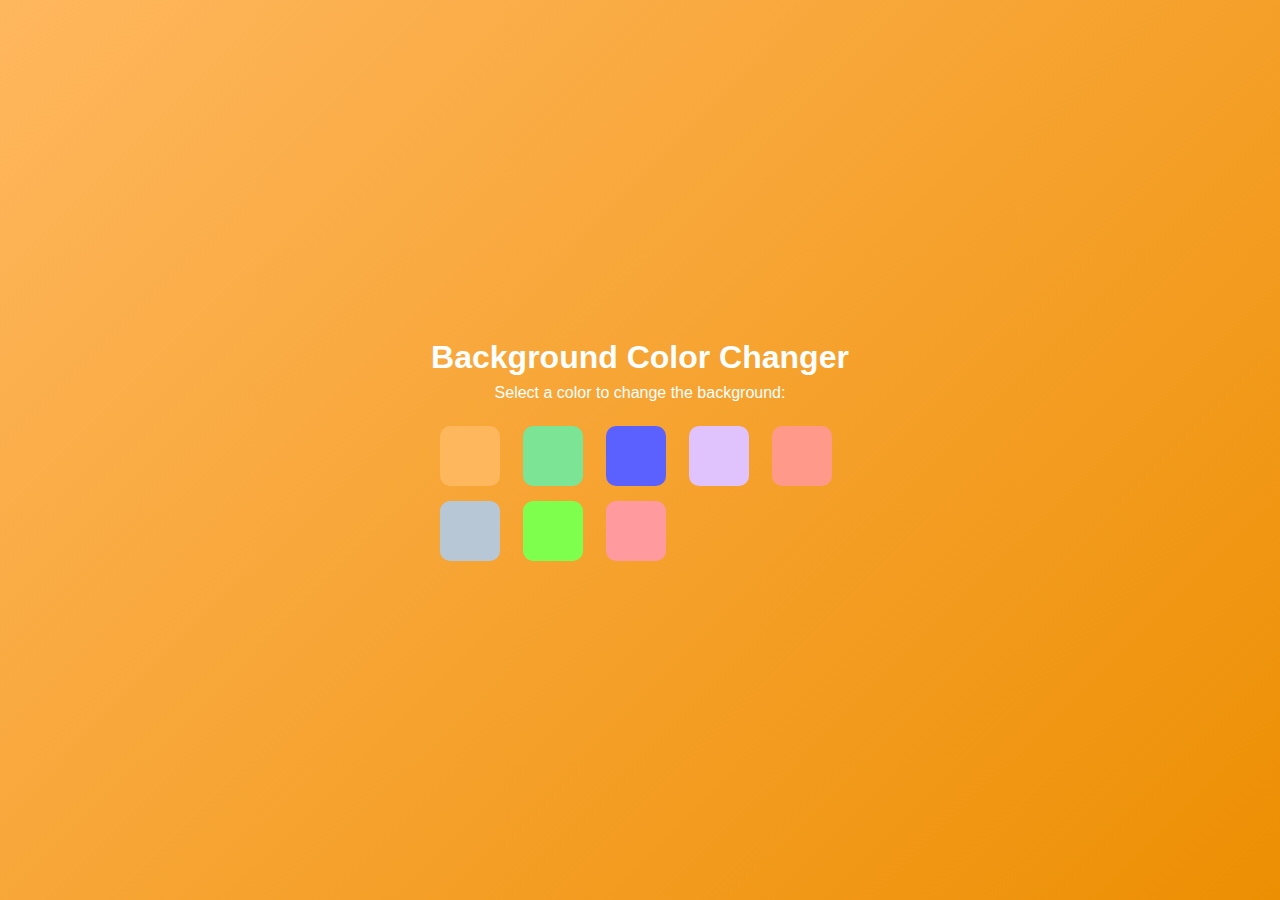
<file: project-7/index.html>
<!-- index.html -->
<!DOCTYPE html>
<html lang="en">
<head>
  <meta charset="UTF-8" />
  <meta name="viewport" content="width=device-width, initial-scale=1.0" />
  <title>Background Color Changer</title>
  <link rel="stylesheet" href="style.css" />
  <script src="script.js" defer></script>
</head>
<body>
  <div class="container">
    <h1>Background Color Changer</h1>
    <p>Select a color to change the background:</p>

    <div class="color-buttons">
      <button class="color-btn" data-color="#FFB75E"></button>
      <button class="color-btn" data-color="#7BE495"></button>
      <button class="color-btn" data-color="#5B61FF"></button>
      <button class="color-btn" data-color="#E0C3FC"></button>
      <button class="color-btn" data-color="#FF9A8B"></button>
      <button class="color-btn" data-color="#B8C7D6"></button>
      <button class="color-btn" data-color="#7FFF4D"></button>
      <button class="color-btn" data-color="#FF9A9E"></button>
    </div>
  </div>
</body>
</html>
</file>
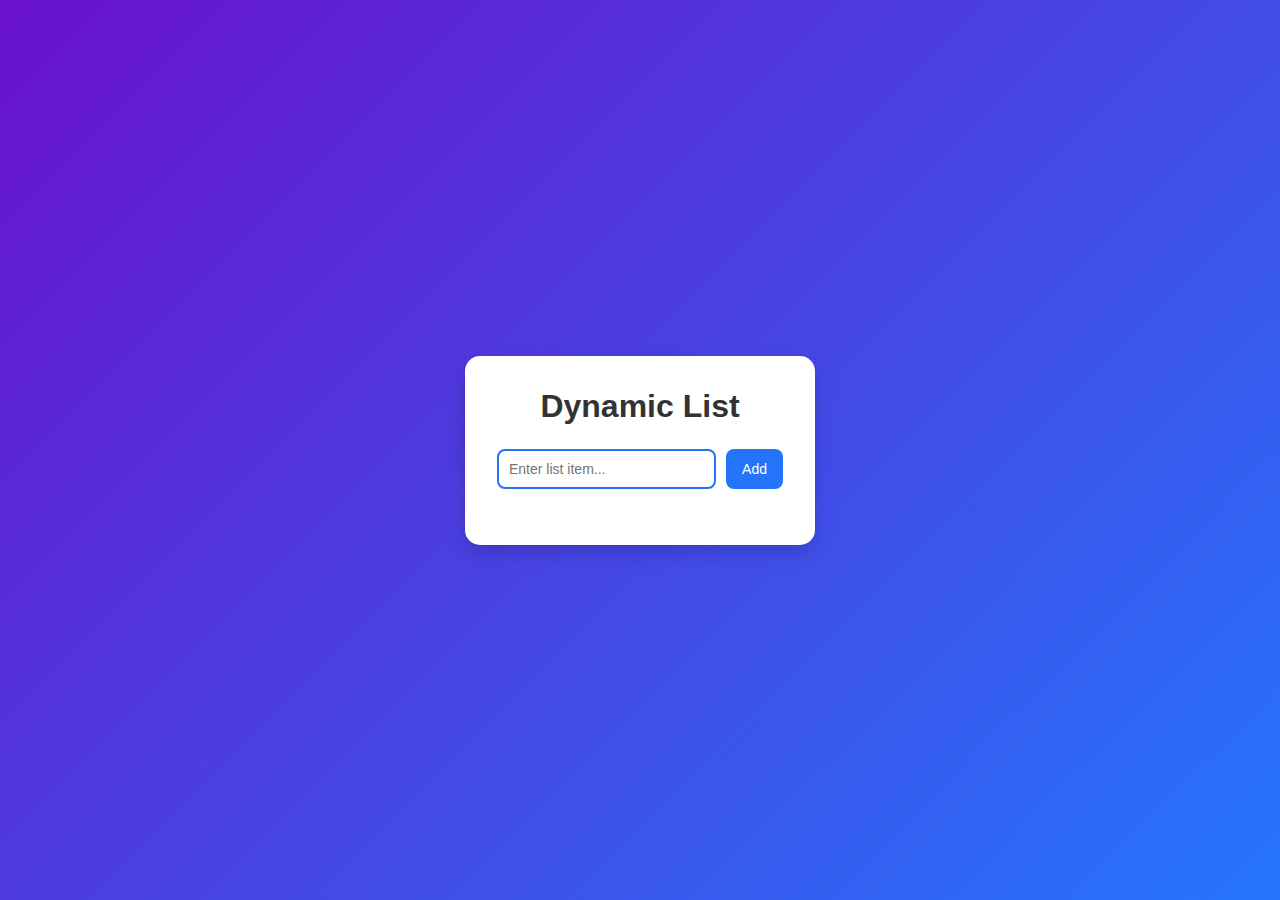
<file: project-8/index.html>
<!DOCTYPE html>
<html lang="en">
<head>
  <meta charset="UTF-8">
  <meta name="viewport" content="width=device-width, initial-scale=1.0">
  <title>Dynamic List App</title>
  <link rel="stylesheet" href="style.css">
  <script src="script.js" defer></script>
</head>
<body>
  <div class="app-container">
    <h1>Dynamic List</h1>

    <div class="input-section">
      <input type="text" id="itemInput" placeholder="Enter list item...">
      <button id="addBtn">Add</button>
    </div>

    <ul class="list-container" id="listContainer">
      <!-- Dynamically added list items will appear here -->
    </ul>
  </div>
</body>
</html>
</file>
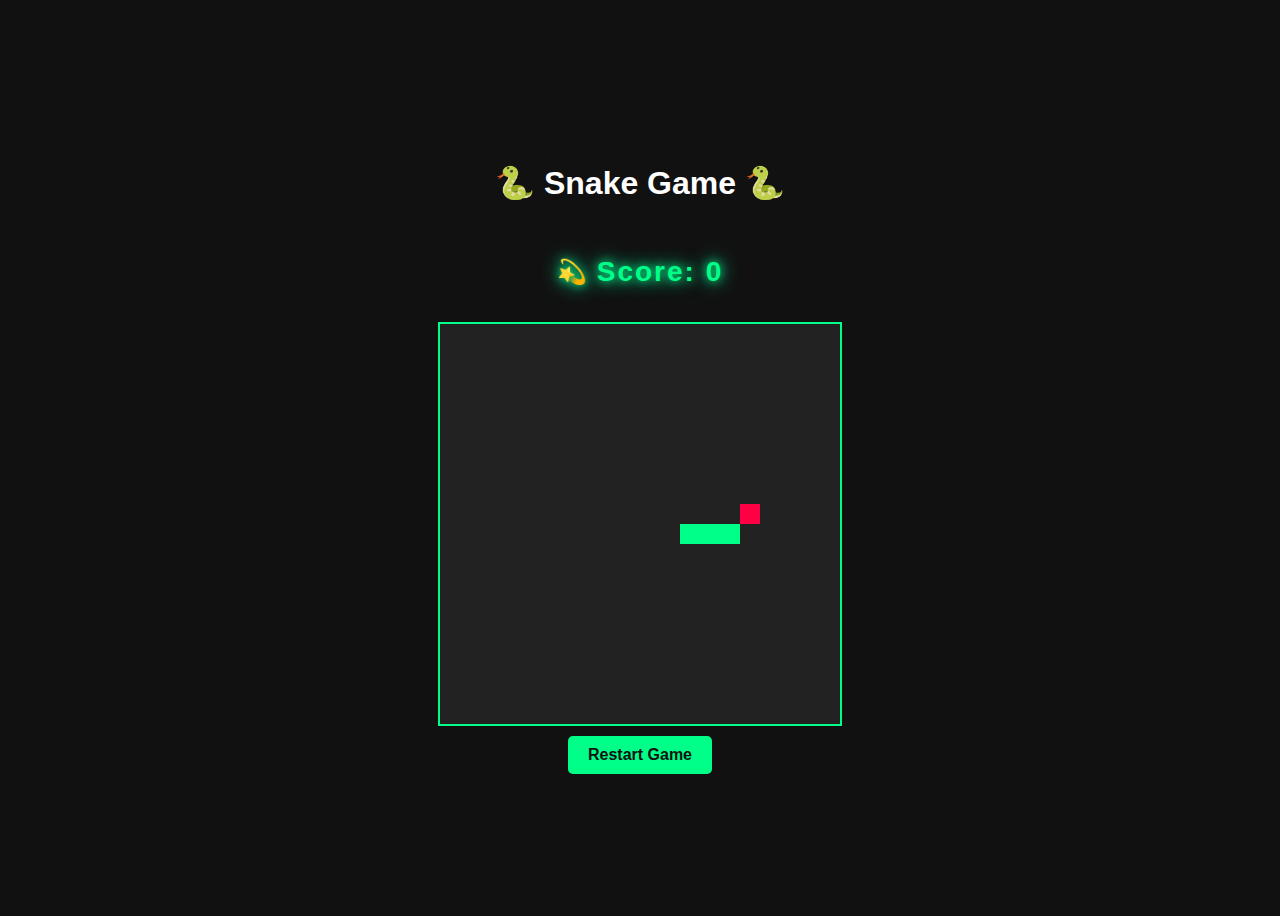
<file: snake-game/index.html>
<!DOCTYPE html>
<html lang="en">
<head>
  <meta charset="UTF-8">
  <meta name="viewport" content="width=device-width, initial-scale=1.0">
  <title>Snake Game</title>
  <link rel="stylesheet" href="style.css">
  <script src="script.js" defer></script>
  
</head>
<body>
<h1>🐍 Snake Game 🐍</h1>
  <h2 id="scoreDisplay">Score: 0</h2>
  <canvas id="gameCanvas" width="400" height="400"></canvas>
  <button id="restartBtn">Restart Game</button>

  
</body>
</html>
</file>
<file: project-7/style.css>
/* styles.css */
* {
  margin: 0;
  padding: 0;
  box-sizing: border-box;
  font-family: "Poppins", sans-serif;
}

body {
  display: flex;
  justify-content: center;
  align-items: center;
  height: 100vh;
  background: linear-gradient(135deg, #ffb75e, #ed8f03);
  transition: background 0.5s ease;
}

.container {
  text-align: center;
  color: #fff;
}

h1 {
  font-size: 2rem;
  margin-bottom: 0.5rem;
}

p {
  margin-bottom: 1.5rem;
  font-size: 1rem;
}

.color-buttons {
  display: grid;
  grid-template-columns: repeat(auto-fit, minmax(60px, 1fr));
  gap: 15px;
  max-width: 400px;
  margin: 0 auto;
}

.color-btn {
  width: 60px;
  height: 60px;
  border: none;
  border-radius: 10px;
  cursor: pointer;
  transition: transform 0.3s ease, box-shadow 0.3s ease;
}

.color-btn:hover {
  transform: translateY(-5px);
  box-shadow: 0 8px 20px rgba(0, 0, 0, 0.2);
}

.color-btn:nth-child(1) { background: #ffb75e; }
.color-btn:nth-child(2) { background: #7be495; }
.color-btn:nth-child(3) { background: #5b61ff; }
.color-btn:nth-child(4) { background: #e0c3fc; }
.color-btn:nth-child(5) { background: #ff9a8b; }
.color-btn:nth-child(6) { background: #b8c7d6; }
.color-btn:nth-child(7) { background: #7fff4d; }
.color-btn:nth-child(8) { background: #ff9a9e; }

@media (max-width: 600px) {
  h1 {
    font-size: 1.6rem;
  }

  .color-btn {
    width: 50px;
    height: 50px;
  }
}
</file>
<file: project-8/style.css>
* {
  margin: 0;
  padding: 0;
  box-sizing: border-box;
  font-family: 'Poppins', sans-serif;
}

body {
  background: linear-gradient(135deg, #6a11cb, #2575fc);
  height: 100vh;
  display: flex;
  justify-content: center;
  align-items: center;
}

.app-container {
  background: #fff;
  padding: 2rem;
  border-radius: 15px;
  width: 350px;
  box-shadow: 0 8px 20px rgba(0, 0, 0, 0.15);
  text-align: center;
}

h1 {
  color: #333;
  margin-bottom: 1.5rem;
}

.input-section {
  display: flex;
  gap: 10px;
  margin-bottom: 1.5rem;
}

#itemInput {
  flex: 1;
  padding: 10px;
  border: 2px solid #2575fc;
  border-radius: 8px;
  outline: none;
  font-size: 14px;
  transition: 0.3s;
}

#itemInput:focus {
  border-color: #6a11cb;
  box-shadow: 0 0 5px rgba(106, 17, 203, 0.5);
}

#addBtn {
  background: #2575fc;
  color: white;
  border: none;
  padding: 10px 16px;
  border-radius: 8px;
  font-size: 14px;
  cursor: pointer;
  transition: 0.3s;
}

#addBtn:hover {
  background: #6a11cb;
}

.list-container {
  list-style: none;
  text-align: left;
}

.list-container li {
  background: #f4f4f4;
  padding: 10px;
  border-radius: 8px;
  margin-bottom: 8px;
  display: flex;
  justify-content: space-between;
  align-items: center;
  transition: 0.3s;
}

.list-container li:hover {
  background: #e0e0e0;
}

.list-container li span {
  color: #ff4d4d;
  cursor: pointer;
  font-weight: bold;
  transition: 0.3s;
}

.list-container li span:hover {
  color: #ff0000;
}
/* Target delete button inside list item */
.list-container li button {
  background: #ff4d4d;          /* bright red */
  color: #fff;                  /* white text */
  border: none;                 /* remove default border */
  border-radius: 8px;           /* smooth corners */
  padding: 6px 12px;            /* balanced spacing */
  font-size: 13px;
  font-weight: 500;
  cursor: pointer;              /* pointer on hover */
  transition: all 0.3s ease;    /* smooth animation */
  box-shadow: 0 3px 6px rgba(255, 77, 77, 0.3);
}

/* Hover state */
.list-container li button:hover {
  background: #e60000;          /* darker red */
  transform: scale(1.07);       /* slight zoom on hover */
  box-shadow: 0 5px 12px rgba(230, 0, 0, 0.4);
}

/* Active (pressed) state */
.list-container li button:active {
  transform: scale(0.95);       /* pressed-down effect */
  box-shadow: 0 2px 6px rgba(255, 0, 0, 0.3);
}

/* Optional: focus outline for accessibility */
.list-container li button:focus {
  outline: 2px solid #fff;
  outline-offset: 2px;
}
</file>
<file: snake-game/style.css>
body {
      display: flex;
      flex-direction: column;
      align-items: center;
      justify-content: center;
      background: #111;
      color: white;
      font-family: Arial;
      height: 100vh;
      font-style: poppins;
      gap: 10px;
    }
    canvas {
      background: #222;
      border: 2px solid #00ff88;
    }
    button {
      padding: 10px 20px;
      font-size: 16px;
      background: #00ff88;
      border: none;
      border-radius: 5px;
      cursor: pointer;
      color: #111;
      font-weight: bold;
    }
    button:hover {
      background: #00cc66;
    }

    #scoreDisplay {
  font-size: 28px;
  color: #00ff88;
  text-shadow: 0 0 10px #00ff88, 0 0 20px #00ffaa;
  font-weight: bold;
  letter-spacing: 2px;
  transition: all 0.3s ease-in-out;
  animation: glowPulse 2s infinite alternate;
  display: flex;
  align-items: center;
  gap: 8px;
}

#scoreDisplay::before {
  content: "💫";
  font-size: 24px;
  animation: spinIcon 2s linear infinite;
}

/* Neon pulse animation */
@keyframes glowPulse {
  0% {
    text-shadow: 0 0 10px #00ff88, 0 0 20px #00ffaa, 0 0 30px #00ffcc;
  }
  100% {
    text-shadow: 0 0 25px #00ffcc, 0 0 50px #00ffaa, 0 0 75px #00ff88;
  }
}

/* Icon rotation animation */
@keyframes spinIcon {
  0% {
    transform: rotate(0deg);
  }
  100% {
    transform: rotate(360deg);
  }
}

/* When score updates, make it pop */
.score-bump {
  transform: scale(1.3);
  color: #aaff00;
  text-shadow: 0 0 20px #aaff00, 0 0 40px #aaff00;
}
</file>
